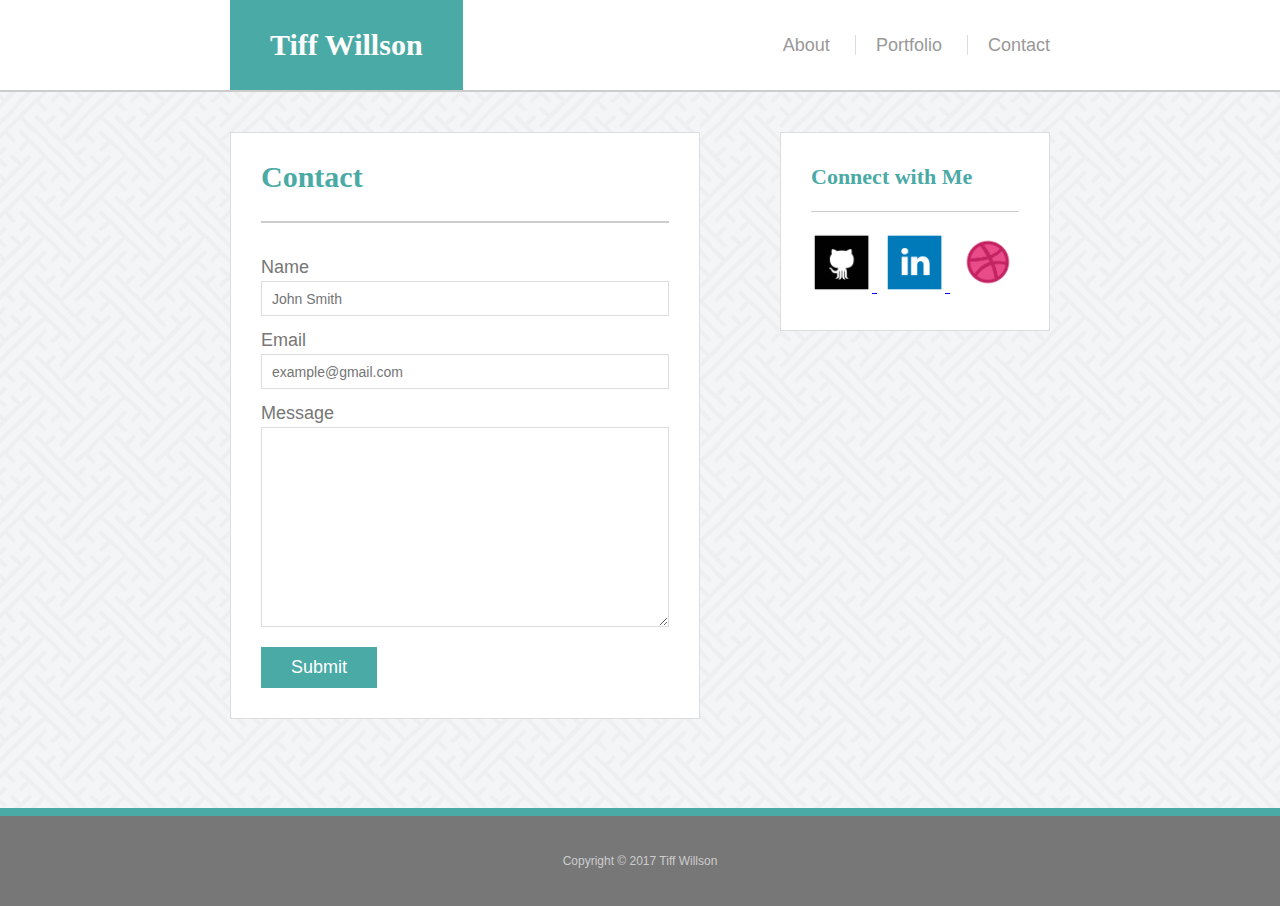
<file: contact.html>
<!DOCTYPE html>
<html lang="en-us">

<head>
  <meta charset="UTF-8">
  <title>Contact | Tiff Willson</title>
  <meta name="viewport" content="width=device-width, initial-scale=1">
  
  <link rel="stylesheet" type="text/css" href="assets/css/reset.css">  
  <link rel="stylesheet" type="text/css" href="assets/css/style.css">
</head>

<body>

<header>
  <div class="wrapper">
    <a href="index.html" id="logo">Tiff Willson</a>

    <nav>
      <ul>
        <li><a href="index.html">About</a></li>
        <li><a href="portfolio.html">Portfolio</a></li>
        <li><a href="contact.html">Contact</a></li>
      </ul>
    </nav>
  </div>
</header>

<div id="container" class="wrapper">
  <div id="content" class="module">
    <h1>Contact</h1>
  
    <form id="contact-form">
        <ul>
          <li>
            <label for="name">Name</label>
            <input type="text" id="name" name="name" placeholder="John Smith" required="required">
          </li>
          <li>
            <label for="email">Email</label>
            <input type="email" id="email" name="email" placeholder="example@gmail.com" required="required">
          </li>
          <li>
            <label for="message">Message</label>
            <textarea id="message" name="message" required="required"></textarea>
          </li>
        </ul>
        <input type="submit">
      </form>

  </div>

  <div id="social" class="module">
    <h2>Connect with Me</h2>

   <a href="https://github.com/tiffw" target="_blank">
                    <img class="img-icon" src="assets/images/github.png" alt="Github" title="Github">
                </a>
                <a href="https://www.linkedin.com/in/tiffwillson" target="_blank">
                    <img class="img-icon" src="assets/images/linkedin.png" alt="Linkedin" title="Linkedin">
                  </a>
                <a href="https://dribbble.com/tiffwillson" target="_blank">
                    <img class="img-icon" src="assets/images/dribbble.png" alt="Dribbble" title="Dribbble">
                </a>
  </div>
</div>
  <footer> Copyright &copy; 2017 Tiff Willson</footer>
    
</body>
</html>
</file>
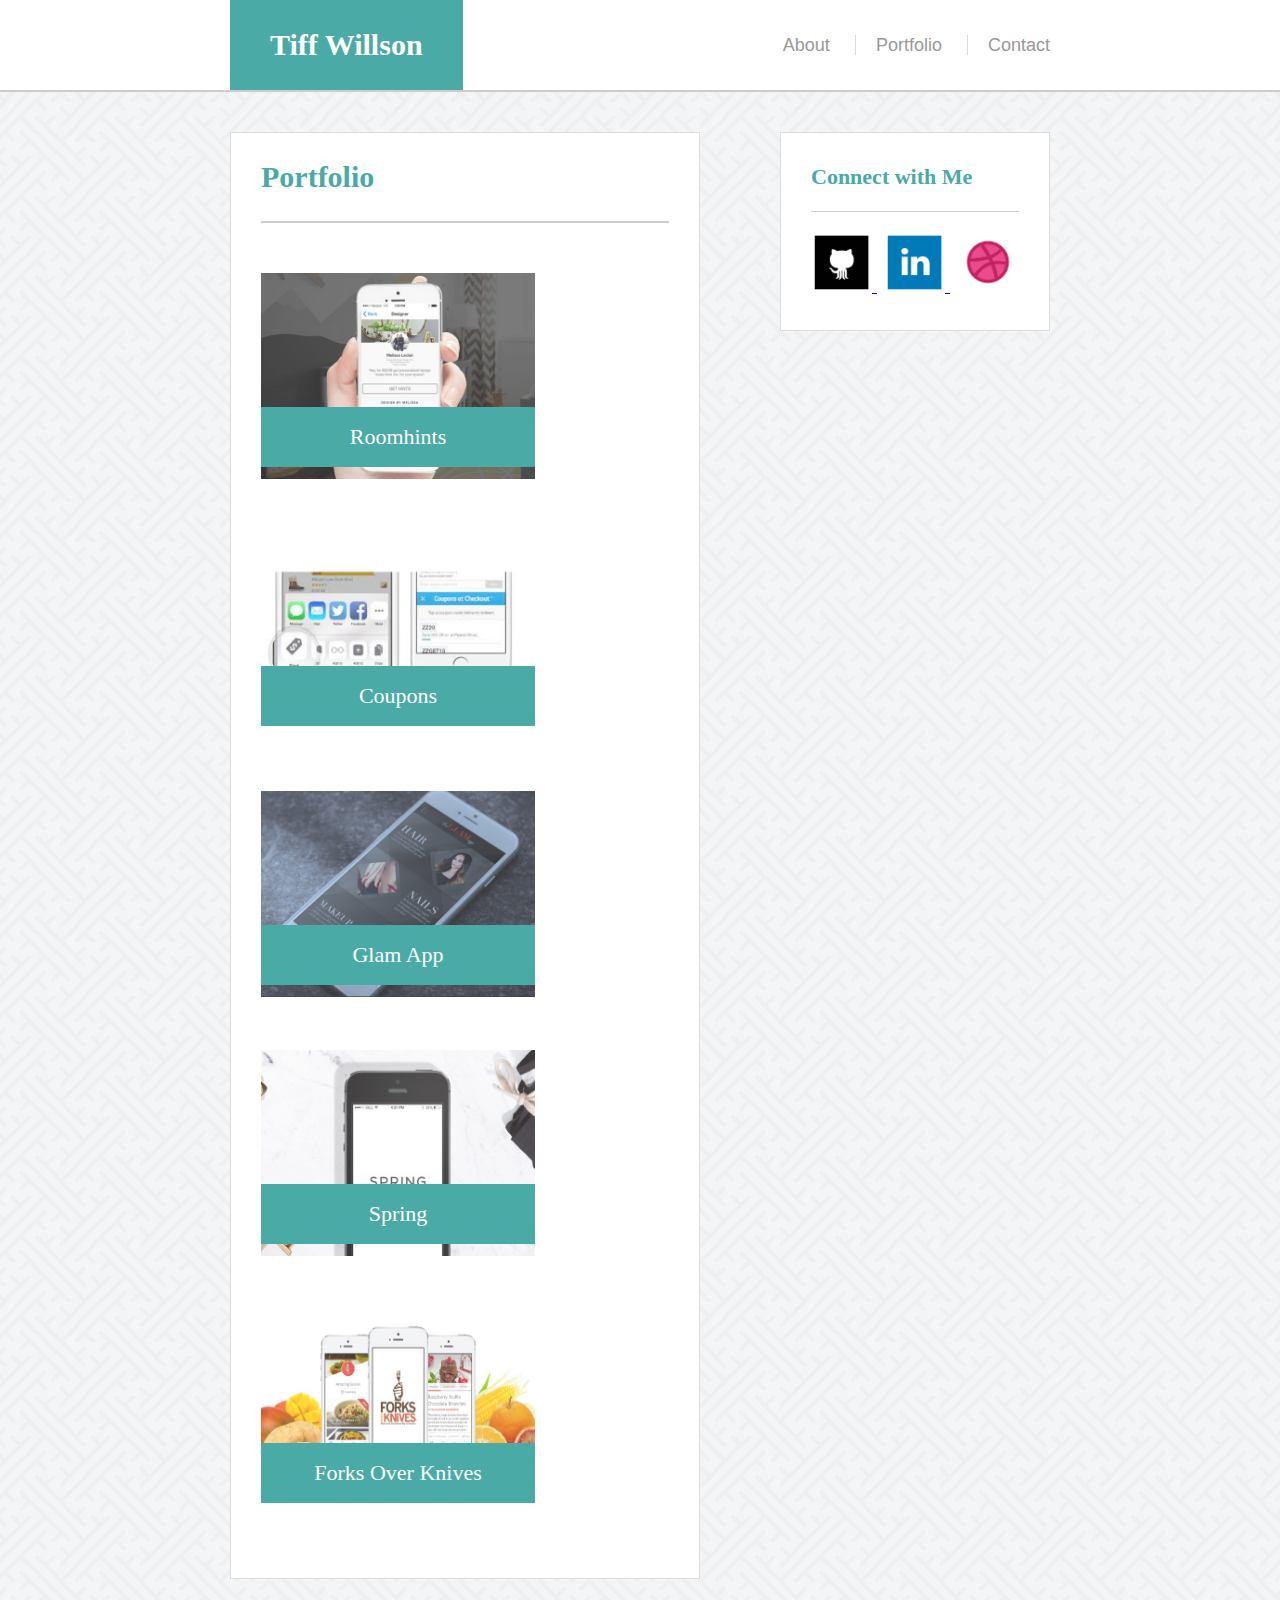
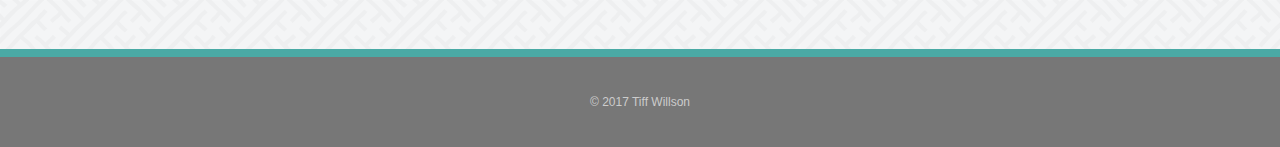
<file: portfolio.html>
<!DOCTYPE html>
<html lang="en-us">

<head>
  <meta charset="UTF-8">
  <title>Portfolio | Tiff Willson</title>
  <meta name="viewport" content="width=device-width, initial-scale=1">
  
  <link rel="stylesheet" type="text/css" href="assets/css/reset.css">  
  <link rel="stylesheet" type="text/css" href="assets/css/style.css">
</head>

<body>

<header>
  <div class="wrapper">
    <a href="index.html" id="logo">Tiff Willson</a>

    <nav>
      <ul>
        <li><a href="index.html">About</a></li>
        <li><a href="portfolio.html">Portfolio</a></li>
        <li><a href="contact.html">Contact</a></li>
      </ul>
    </nav>
  </div>
</header>

<div id="container" class="wrapper">
  <div id="content" class="module">
    <h1>Portfolio</h1>
  
    <div class="work">
    <img src="assets/images/roomhints.jpg" height="206" alt="Roomhints">
    <h3>Roomhints</h3>
    </div>

    <div class="work">
    <img src="assets/images/coupons.jpg" height="206" alt="Coupons">
    <h3>Coupons</h3>
    </div>

    <div class="work">
    <img src="assets/images/glam-2.jpg" height="206" alt="glam-2">
    <h3>Glam App</h3>
    </div>

    <div class="work">
    <img src="assets/images/spring.jpg" height ="206" alt="Spring">
    <h3>Spring</h3>

    </div>
    <div class="work">
    <img src="assets/images/fok-app.jpg" height="206" alt="Forks">
    <h3>Forks Over Knives</h3>
    </div>

    </section>  

  </div>

  <div id="social" class="module">
    <h2>Connect with Me</h2>

    <a href="https://github.com/tiffw" target="_blank">
                    <img class="img-icon" src="assets/images/github.png" alt="Github" title="Github">
                </a>
                <a href="https://www.linkedin.com/in/tiffwillson" target="_blank">
                    <img class="img-icon" src="assets/images/linkedin.png" alt="Linkedin" title="Linkedin">
                  </a>
                <a href="https://dribbble.com/tiffwillson" target="_blank">
                    <img class="img-icon" src="assets/images/dribbble.png" alt="Dribbble" title="Dribbble">
                </a>
  </div>
</div>
  <footer> &copy; 2017 Tiff Willson</footer>
    
</body>
</html>
</file>
<file: assets/css/style.css>
body {
	background-image: url("../pattern/pattern.png");
	background-repeat: repeat;
	font-family: "Arial", "Helvetica Neue", Helvetica, sans-serif;
	font-size: 18px;
	color: #777;
	line-height: 28px;
}
* {
	box-sizing: border-box;
}

/* Main Page */

/* Sticky Footer */

#container {
	min-height: calc(100vh - 264px);
}

/* General Styling */

h1, h2 {
	font-family: "Georgia", Times, Times New Roman, serif;
	color: #4aaaa5;
	padding-bottom: 30px;
	font-weight: bold;
	text-align: left;
	margin-bottom: 30px;
}

h1 {
	font-size: 30px;
	border-bottom: 2px solid #ccc;
}

h2 {
	font-size: 22px;
	border-bottom: 1px solid #ccc;
	padding-bottom: 20px;
	margin-bottom: 20px;
}

header {
	background-color: #fff;
	margin-bottom: 40px;
	border-bottom: 2px solid #ccc;
}

#logo {
	float: left;
	display: block;
	background-color: #4aaaa5;
	color:#fff;
	font-family: "Georgia";
	font-size: 30px;
	padding: 0 40px;
	line-height: 90px;
	font-weight: bold;
	text-decoration: none;
}

nav {
	float: right;
}

nav ul {
	display: block;
}

nav ul li {
	display: inline-block;
	line-height: 90px;
}

nav ul li a {
	text-decoration: none;
	color: #999;
	margin-left: 20px;
	line-height: 22px;
	padding-left: 20px;
	border-left: 1px solid #ddd;
}

nav ul li:first-child a {
	border-left: 0;
}

.wrapper {
	width: 960px;
	margin: 0 auto;
	clear: both;
	overflow: hidden;
}

footer {
	text-align: center;
	background-color: #777;
	color: #ccc;
	line-height: 90px;
	margin-top: 40px;
	border-top: 8px solid #4aaaa5;
	font-size: 12px;
}

.module {
	background-color: #fff;
	padding: 30px;
	border: 1px solid #ddd;
}

#content {
	float: left;
	width: 650px;
}

#social {
	width: 270px;
	float: right;
	text-align: center;
}

#social img {
	height: 60px;
	width: auto;
}

#social a {
	margin-right: 8px;
}

#social a:last-child {
	margin-right: 0;
}

.profile-pic {
	float: left;
	margin-right: 30px;
}

/* Contact */

#contact-form ul {
  margin-bottom: 20px;
}

#contact-form li {
  margin-bottom: 10px;
}

label,
input[type=text],
input[type=email],
textarea {
  display: block;
  width: 100%;
}

input[type=text],
input[type=email],
textarea {
  height: 35px;
  padding: 0 10px;
  font-size: 14px;
  border: 1px solid #ddd;
}

textarea {
  height: 200px;
}

input[type=submit] {
  padding: 10px 30px;
  font-size: 18px;
  color: #fff;
  cursor: pointer;
  background: #4aaaa5;
  border: 0 none;
}

/* Portfolio */

.work {
  position: relative;
  float: left;
  width: 274px;
  margin: 20px 0 25px;
  overflow: auto;
}

.work:nth-child(even) {
  margin-right: 40px;
}

.work img {
  width: 100%;
  border: 0 none;
  opacity: 0.8;
}

.work h3 {
  position: absolute;
  bottom: 20px;
  width: 100%;
  padding: 15px;
  margin-bottom: 0;
  font-weight: 300;
  line-height: 30px;
  color: #fff;
  text-align: center;
  background: #4aaaa5;
  border-bottom: 0;
  font-family: "Georgia";
  font-size: 22px;
}

/***************************
	Media Queries
****************************/

@media (max-width: 640px) {

	.wrapper {
		width: 640px;
	}

	header {
		border-bottom: none;
	}

	#logo {
		text-align: center;
		width: 640px;
	}
	
	
	nav {
		background-color: #fff;
		width: 640px;
		border-bottom: 2px solid #ddd;
	}

	nav ul li {
		line-height: 60px;
	}

	nav ul li a {
		margin-left: 40px;
		padding-left: 70px;
	}

	.profile-pic {
		margin-left: 150px;
	}

	p {
		word-wrap: break-word;
		margin-top: 20px;
		display: inline-block;
	}
	
	#social {
		width: 560px;
		height: 190px;
		margin-right: 40px;	
	}

	#social img {
		float: left;
		padding-right: 10px;
	}

	
	#content {
		width: 560px;
		margin-left: 40px;
		margin-bottom: 30px;
	}
	
	.work {
		margin-left: 100px;
	}
}

@media (min-width: 768px) and (max-width: 979px) {

	.wrapper {
		width: 768px;
	}


	#logo {
		margin-left: 20px;
	}

	nav ul {
		padding-right: 20px;
	}

	#content {
		width: 730px;
		margin-left: 20px;
		margin-bottom: 30px;
	}

	#social {
		width: 730px;
		margin-right: 20px;
	}

	#social img {
		float: left;
		padding-right: 10px;
	}

	nav ul li {
		font-size: 16px;
	}

}

@media (min-width: 980px) {

	.wrapper {
		width: 980px;
	}

	#logo {
		margin-left: 80px;
	}

	nav ul {
		padding-right: 80px;
	}

	.profile-pic {
		margin-left: 100px;
}

	p {
		word-wrap: break-word;
		margin-top: 20px;
		display: inline-block;
	}

#content {
		width: 470px;
		margin-left: 80px;
		margin-bottom: 30px;
	}

	#social {
		margin-right: 80px;
	}
}
</file>
